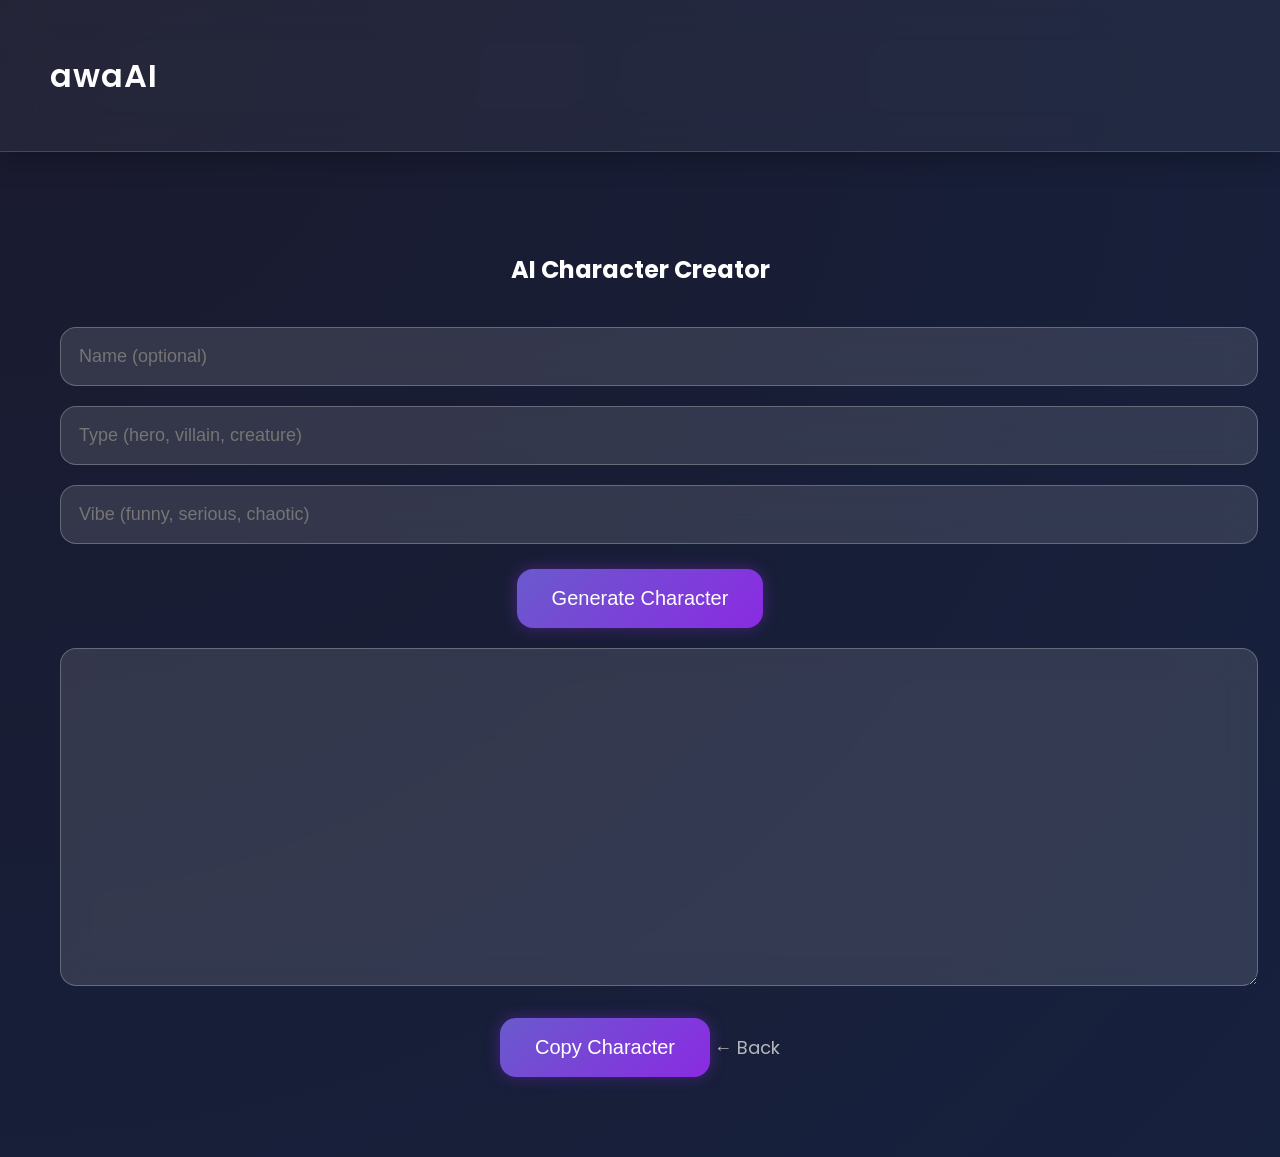
<file: character.html>
<!DOCTYPE html>
<html>
<head>
    <title>awaAI - Character Creator</title>
    <link rel="stylesheet" href="style.css">
</head>
<body>

<nav><h1>awaAI</h1></nav>

<div class="container">
    <h2>AI Character Creator</h2>

    <input id="charName" placeholder="Name (optional)">
    <input id="charType" placeholder="Type (hero, villain, creature)">
    <input id="charVibe" placeholder="Vibe (funny, serious, chaotic)">

    <button onclick="generateCharacter()">Generate Character</button>

    <textarea id="charOutput" style="height:300px;"></textarea>

    <button onclick="copyCharacter()">Copy Character</button>

    <a class="back" href="index.html">← Back</a>
</div>

<script src="script.js"></script>
</body>
</html>
</file>
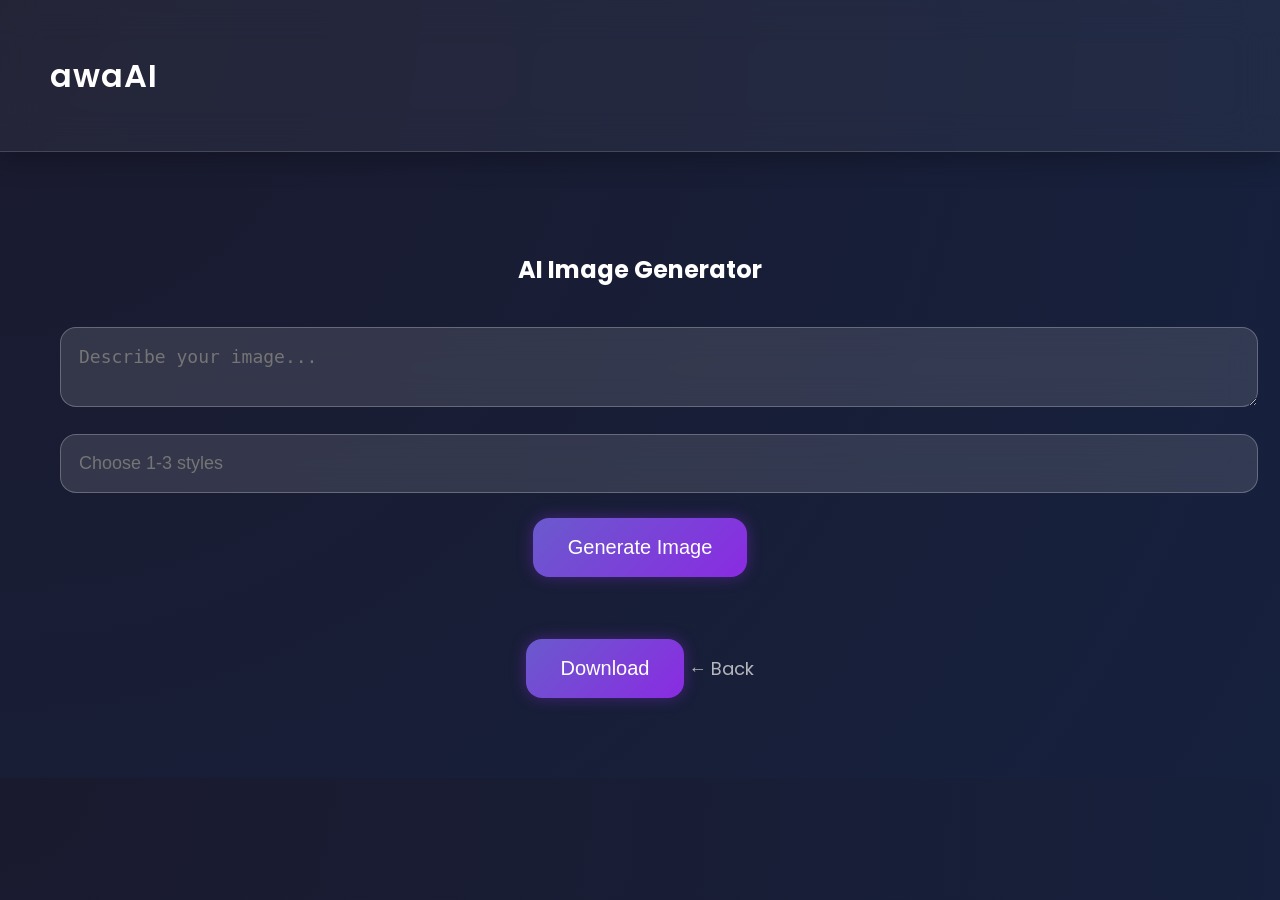
<file: image.html>
<!DOCTYPE html>
<html>
<head>
    <title>awaAI - Image Generator</title>
    <link rel="stylesheet" href="style.css">
</head>
<body>

<nav><h1>awaAI</h1></nav>

<div class="container">
    <h2>AI Image Generator</h2>

    <textarea id="imagePrompt" placeholder="Describe your image..."></textarea>
    <input id="imageStyle" placeholder="Choose 1-3 styles">

    <button onclick="generateImage()">Generate Image</button>

    <img id="imageOutput">

    <button onclick="downloadImage()">Download</button>

    <a class="back" href="index.html">← Back</a>
</div>

<script src="script.js"></script>
</body>
</html>
</file>
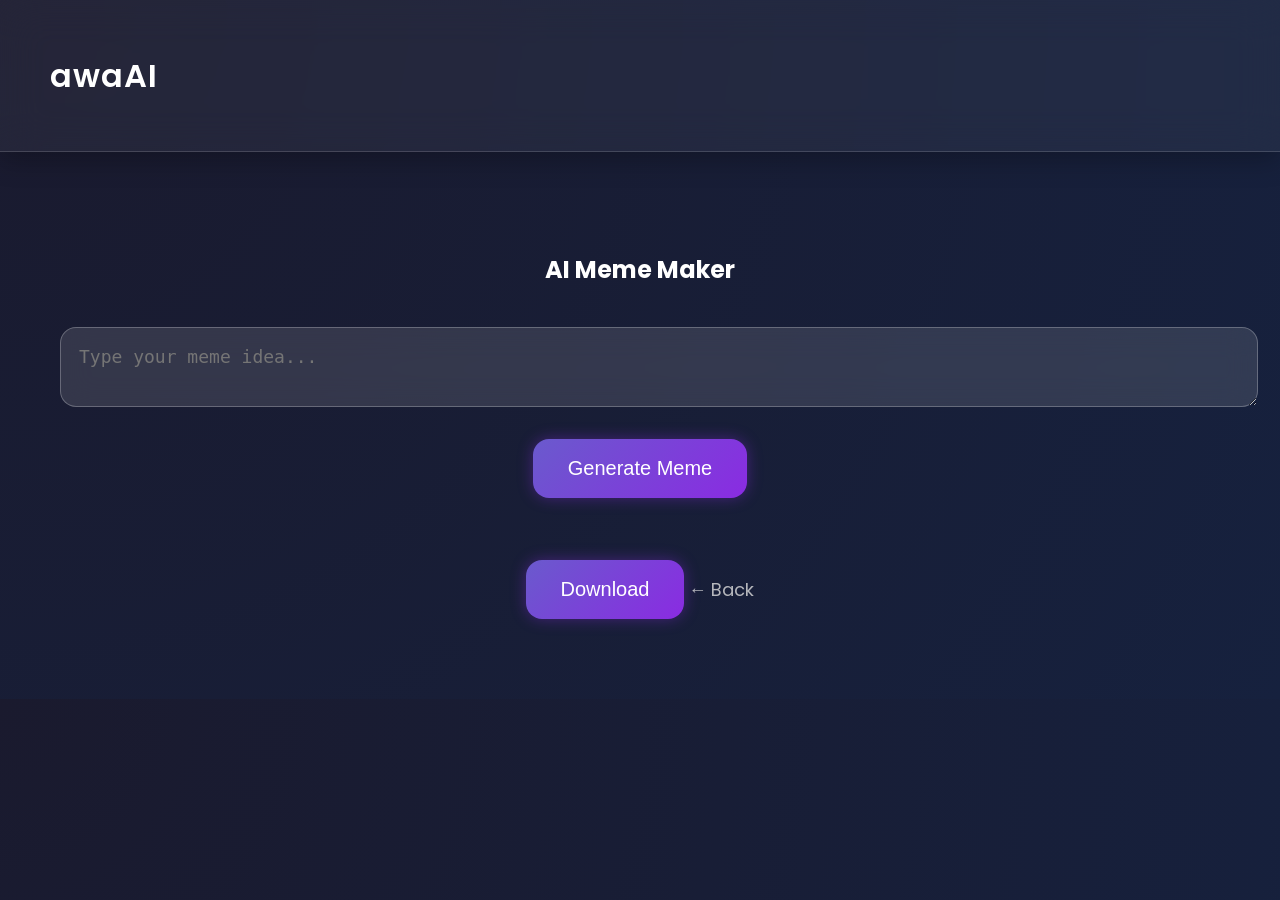
<file: meme.html>
<!DOCTYPE html>
<html>
<head>
    <title>awaAI - Meme Maker</title>
    <link rel="stylesheet" href="style.css">
</head>
<body>

<nav><h1>awaAI</h1></nav>

<div class="container">
    <h2>AI Meme Maker</h2>

    <textarea id="memeIdea" placeholder="Type your meme idea..."></textarea>

    <button onclick="generateMeme()">Generate Meme</button>

    <img id="memeOutput">

    <button onclick="downloadMeme()">Download</button>

    <a class="back" href="index.html">← Back</a>
</div>

<script src="script.js"></script>
</body>
</html>
</file>
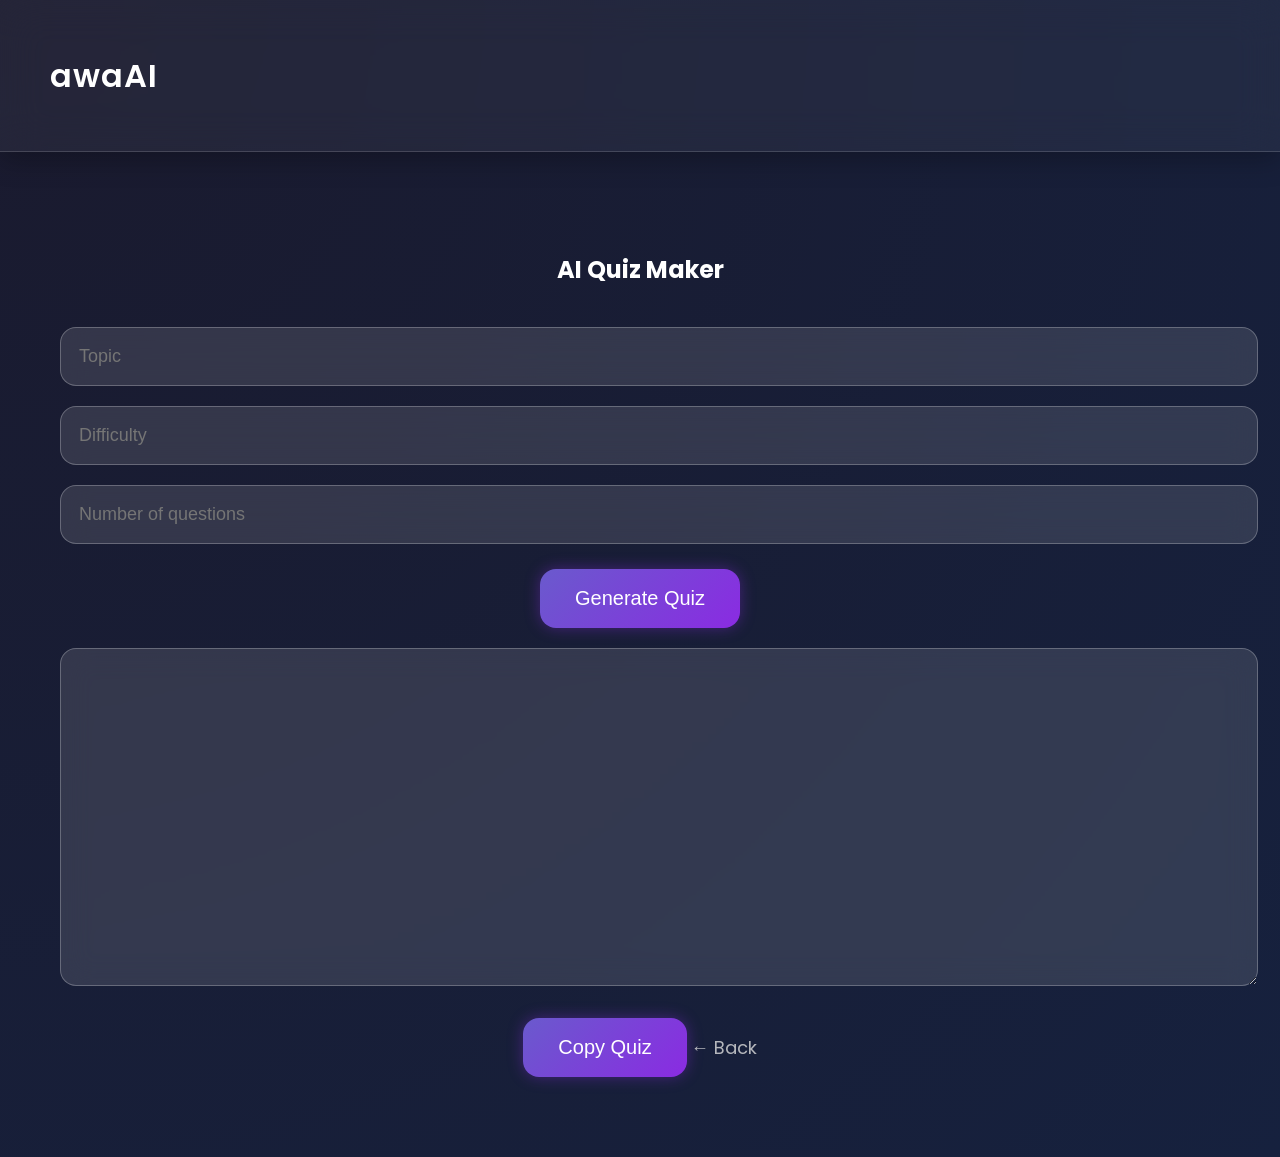
<file: quiz.html>
<!DOCTYPE html>
<html>
<head>
    <title>awaAI - Quiz Maker</title>
    <link rel="stylesheet" href="style.css">
</head>
<body>

<nav><h1>awaAI</h1></nav>

<div class="container">
    <h2>AI Quiz Maker</h2>

    <input id="quizTopic" placeholder="Topic">
    <input id="quizDifficulty" placeholder="Difficulty">
    <input id="quizAmount" placeholder="Number of questions">

    <button onclick="generateQuiz()">Generate Quiz</button>

    <textarea id="quizOutput" style="height:300px;"></textarea>

    <button onclick="copyQuiz()">Copy Quiz</button>

    <a class="back" href="index.html">← Back</a>
</div>

<script src="script.js"></script>
</body>
</html>
</file>
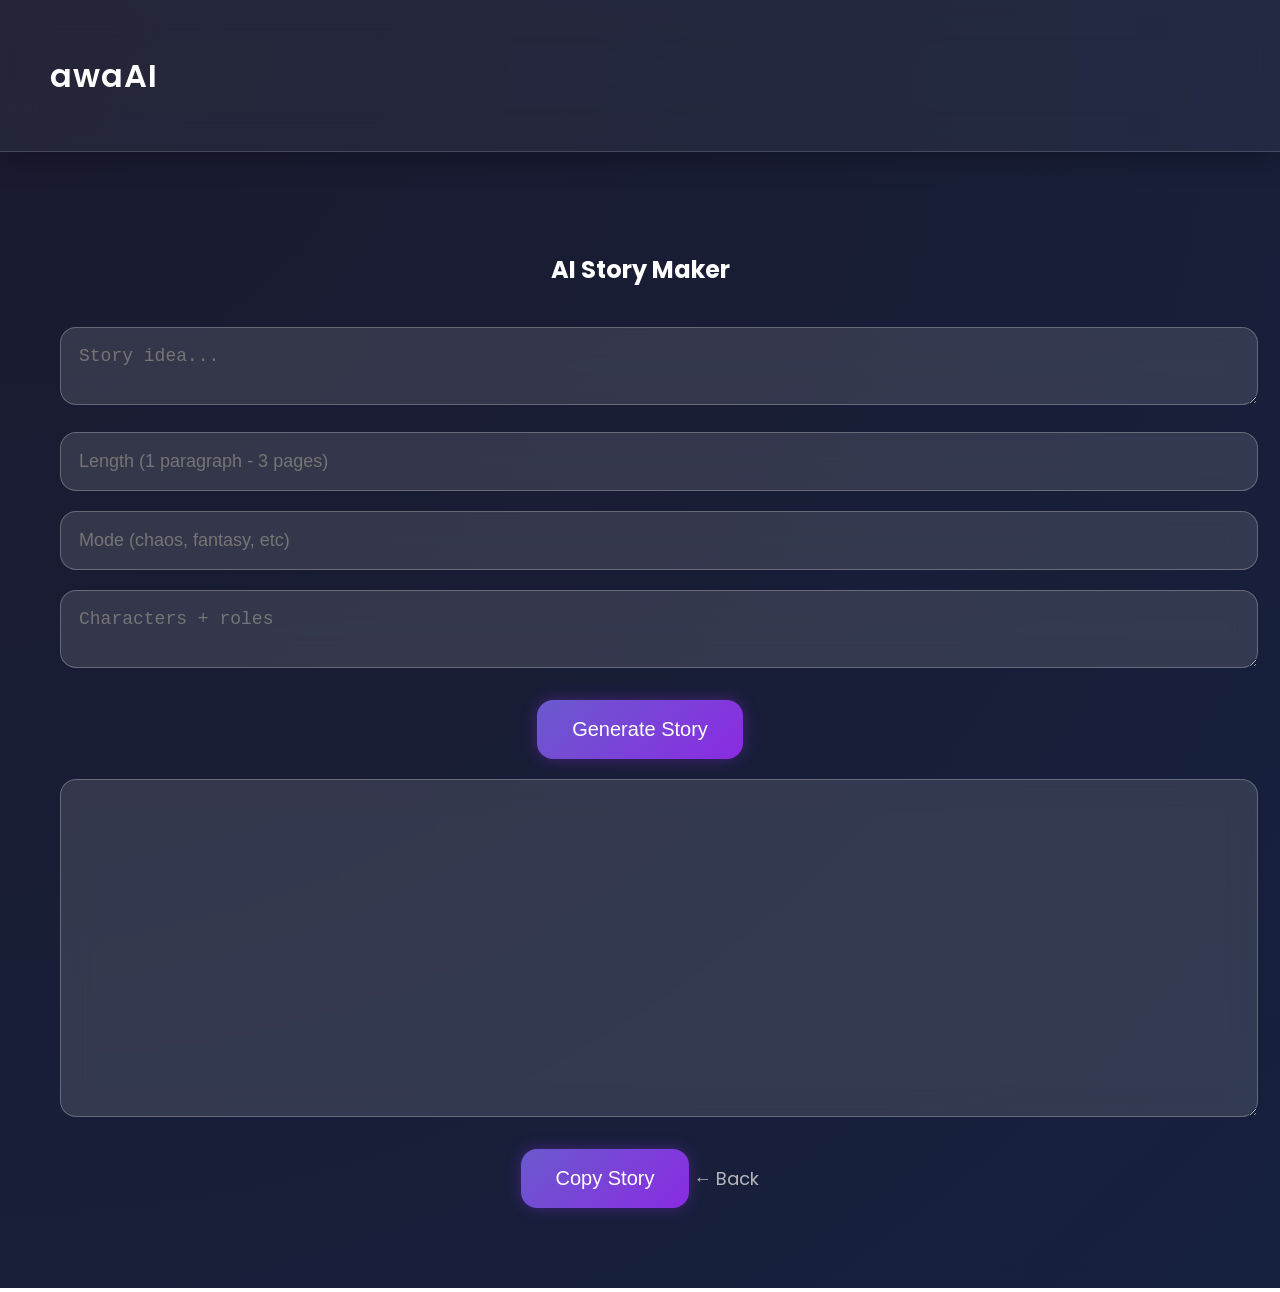
<file: story.html>
<!DOCTYPE html>
<html>
<head>
    <title>awaAI - Story Maker</title>
    <link rel="stylesheet" href="style.css">
</head>
<body>

<nav><h1>awaAI</h1></nav>

<div class="container">
    <h2>AI Story Maker</h2>

    <textarea id="storyIdea" placeholder="Story idea..."></textarea>
    <input id="storyLength" placeholder="Length (1 paragraph - 3 pages)">
    <input id="storyMode" placeholder="Mode (chaos, fantasy, etc)">
    <textarea id="storyCharacters" placeholder="Characters + roles"></textarea>

    <button onclick="generateStory()">Generate Story</button>

    <textarea id="storyOutput" style="height:300px;"></textarea>

    <button onclick="copyStory()">Copy Story</button>

    <a class="back" href="index.html">← Back</a>
</div>

<script src="script.js"></script>
</body>
</html>
</file>
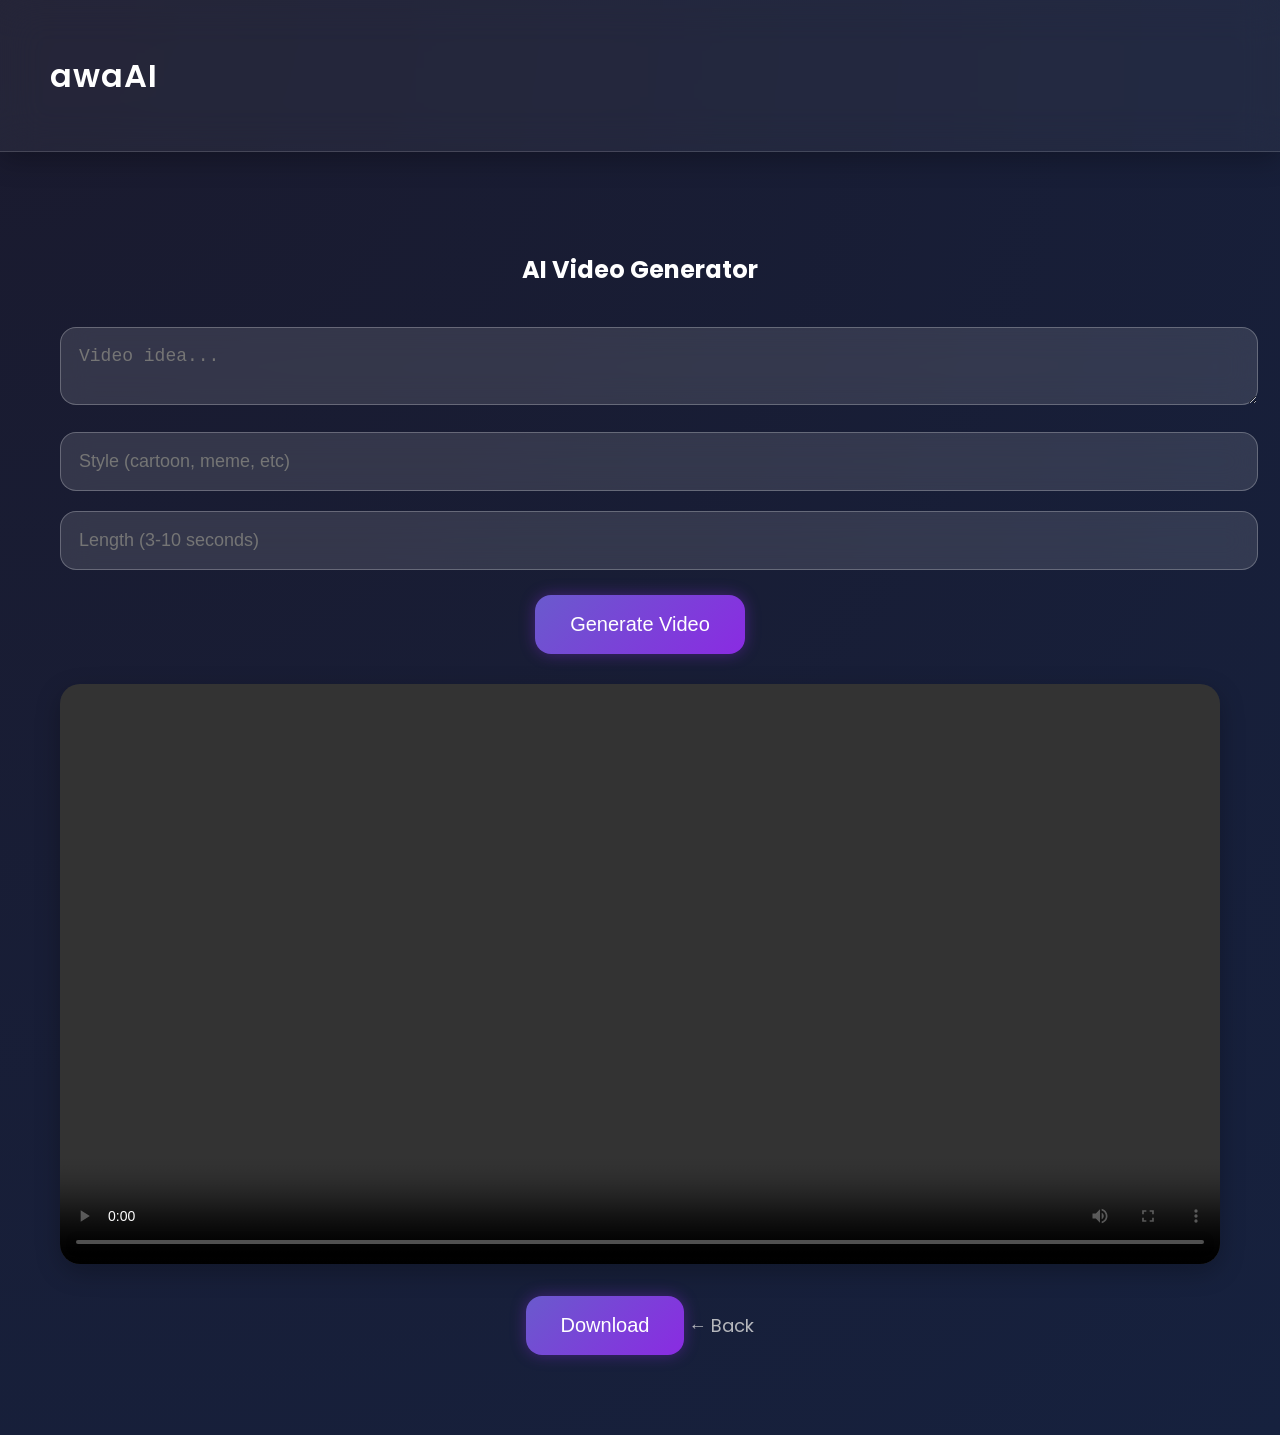
<file: video.html>
<!DOCTYPE html>
<html>
<head>
    <title>awaAI - Video Generator</title>
    <link rel="stylesheet" href="style.css">
</head>
<body>

<nav><h1>awaAI</h1></nav>

<div class="container">
    <h2>AI Video Generator</h2>

    <textarea id="videoIdea" placeholder="Video idea..."></textarea>
    <input id="videoStyle" placeholder="Style (cartoon, meme, etc)">
    <input id="videoLength" placeholder="Length (3-10 seconds)">

    <button onclick="generateVideo()">Generate Video</button>

    <video id="videoOutput" controls></video>

    <button onclick="downloadVideo()">Download</button>

    <a class="back" href="index.html">← Back</a>
</div>

<script src="script.js"></script>
</body>
</html>
</file>
<file: style.css>
@import url('https://fonts.googleapis.com/css2?family=Poppins:wght@300;400;600&display=swap');

body {
  margin: 0;
  font-family: 'Poppins', sans-serif;
  background: radial-gradient(circle at top left, #1a1a2e, #16213e);
  color: #fff;
  overflow-x: hidden;
}

/* NAVBAR */
nav {
  display: flex;
  justify-content: space-between;
  align-items: center;
  padding: 25px 50px;
  background: rgba(255,255,255,0.05);
  backdrop-filter: blur(20px);
  border-bottom: 1px solid rgba(255,255,255,0.15);
  box-shadow: 0 8px 25px rgba(0,0,0,0.25);
}

nav h1 {
  font-size: 32px;
  font-weight: 600;
  letter-spacing: 1px;
}

/* MAIN CONTAINER */
.container {
  padding: 80px 60px;
  text-align: center;
}

/* GRID */
.grid {
  display: grid;
  grid-template-columns: repeat(auto-fit, minmax(280px, 1fr));
  gap: 40px;
  margin-top: 60px;
}

/* GLASS CARD */
.card {
  background: rgba(255,255,255,0.12);
  border-radius: 20px;
  backdrop-filter: blur(25px);
  border: 1px solid rgba(255,255,255,0.25);
  box-shadow: 0 8px 25px rgba(0,0,0,0.25);
  padding: 50px 30px;
  color: #fff;
  text-decoration: none;
  font-size: 22px;
  transition: 0.3s ease;
}

.card:hover {
  transform: translateY(-10px);
  background: rgba(255,255,255,0.18);
}

/* INPUTS */
textarea, input {
  width: 100%;
  padding: 18px;
  margin-top: 20px;
  border-radius: 16px;
  border: none;
  background: rgba(255,255,255,0.12);
  backdrop-filter: blur(15px);
  color: white;
  font-size: 18px;
  outline: none;
  border: 1px solid rgba(255,255,255,0.25);
}

/* BUTTONS */
button {
  margin-top: 25px;
  padding: 18px 35px;
  background: linear-gradient(135deg, #6a5acd, #8a2be2);
  border: none;
  border-radius: 16px;
  color: white;
  font-size: 20px;
  cursor: pointer;
  transition: 0.25s;
  box-shadow: 0 0 15px rgba(138,43,226,0.4);
}

button:hover {
  transform: scale(1.05);
  box-shadow: 0 0 25px rgba(138,43,226,0.6);
}

/* BACK BUTTON */
.back {
  display: inline-block;
  margin-top: 30px;
  color: #ddd;
  text-decoration: none;
  font-size: 18px;
  opacity: 0.8;
}

.back:hover {
  opacity: 1;
}

/* OUTPUT IMAGES & VIDEOS */
img, video {
  width: 100%;
  margin-top: 30px;
  border-radius: 20px;
  box-shadow: 0 8px 25px rgba(0,0,0,0.25);
}
</file>
